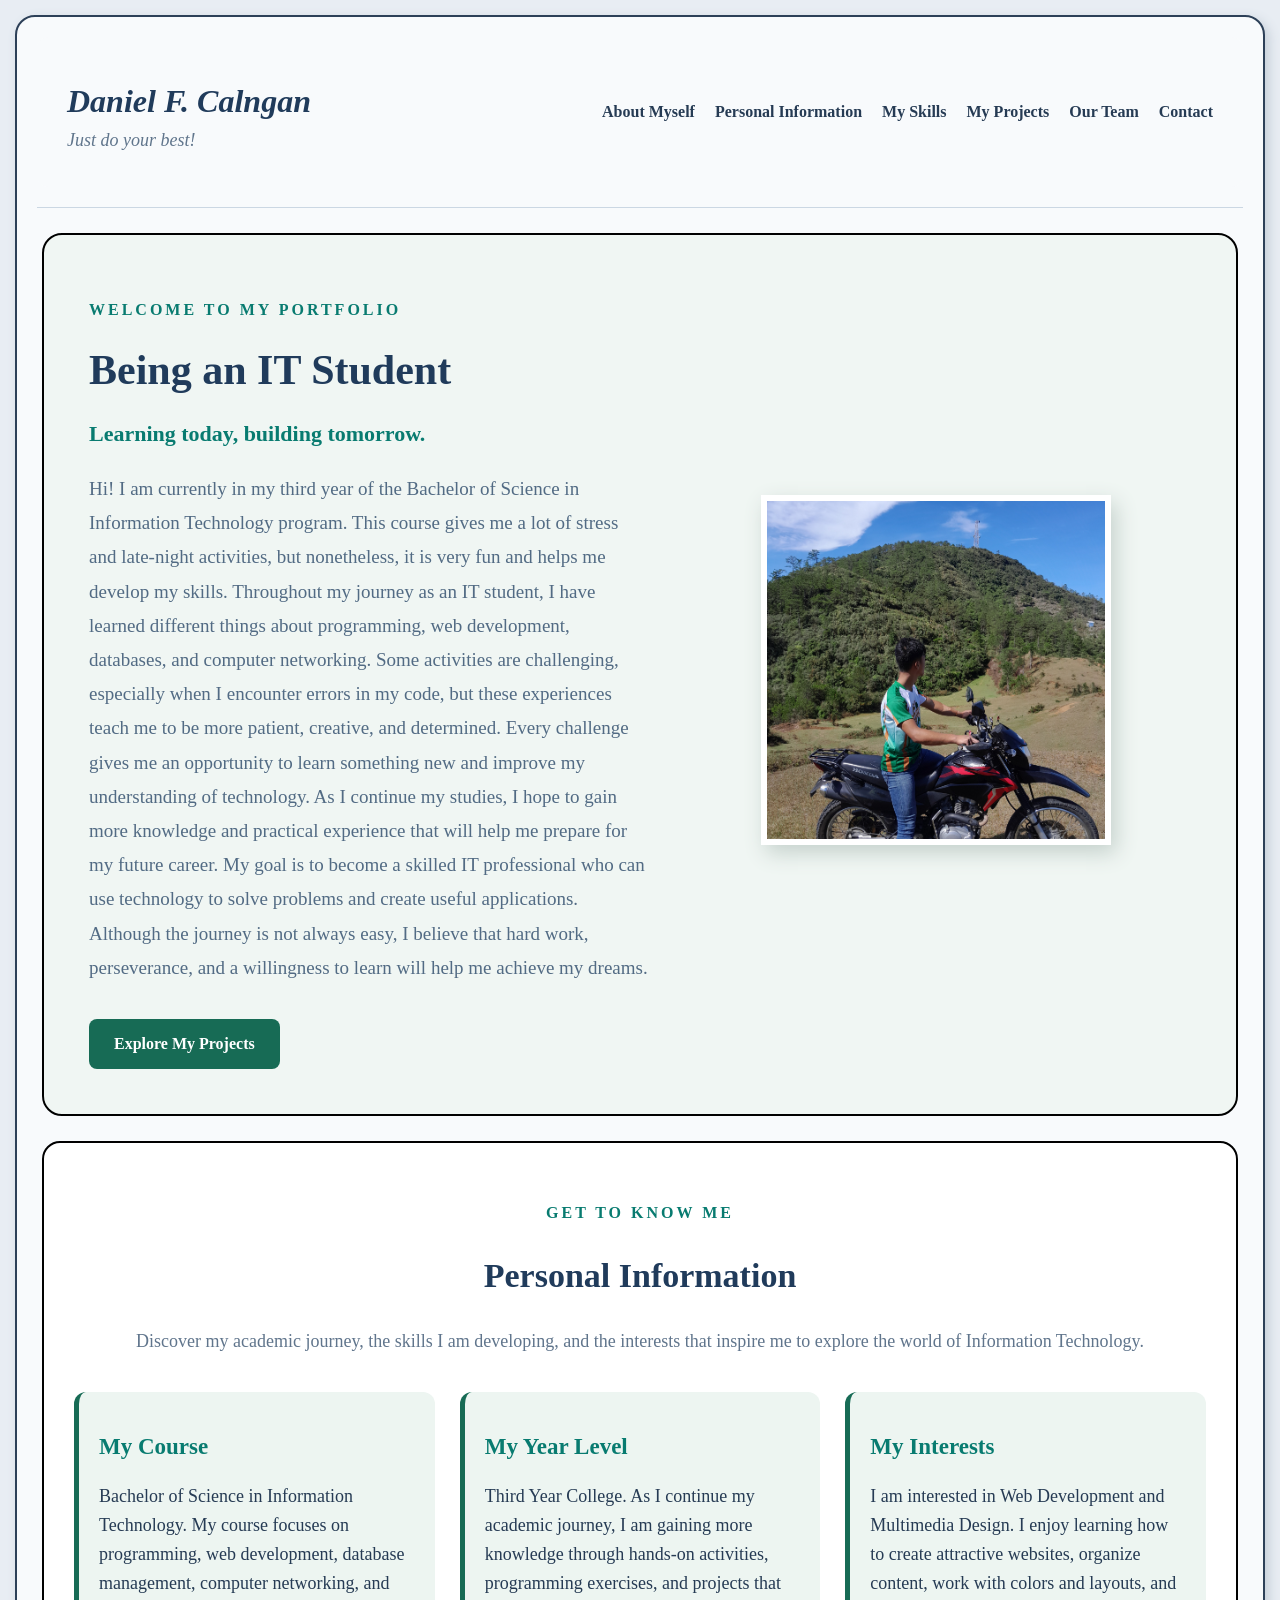
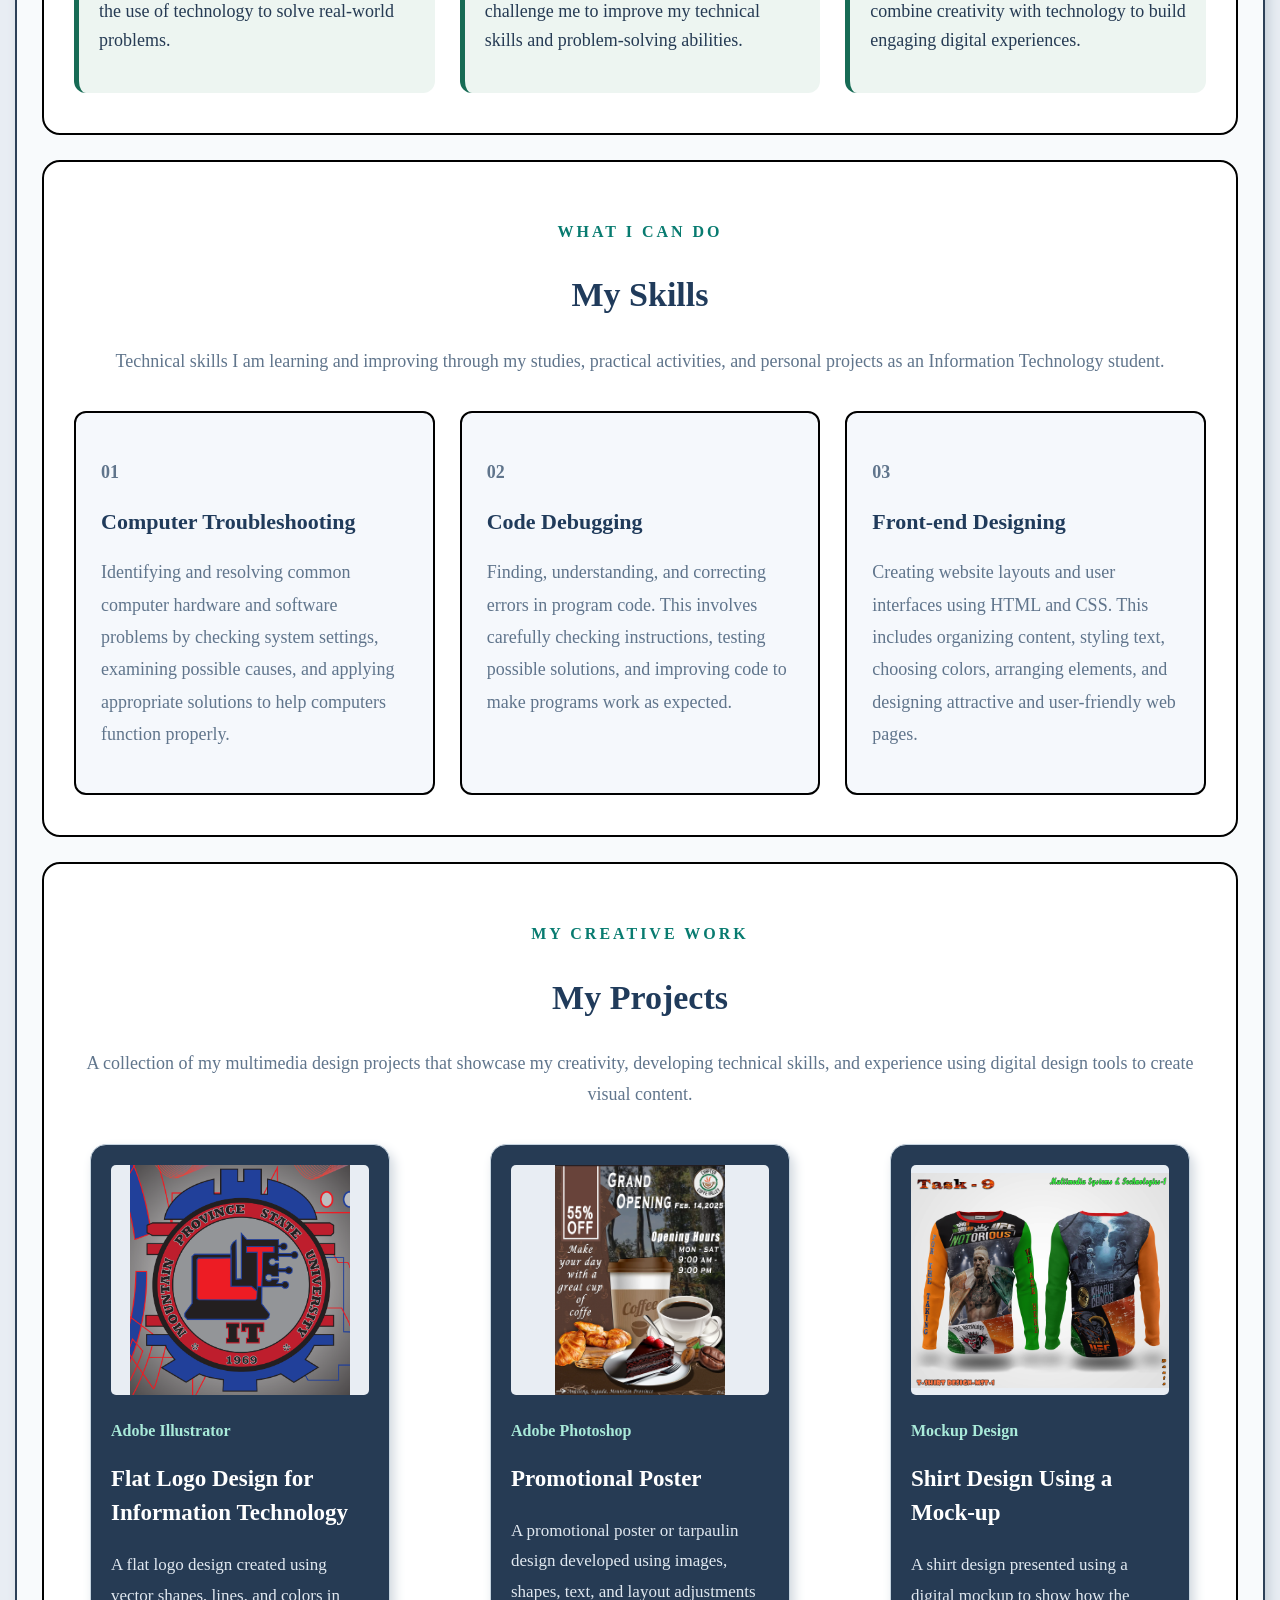
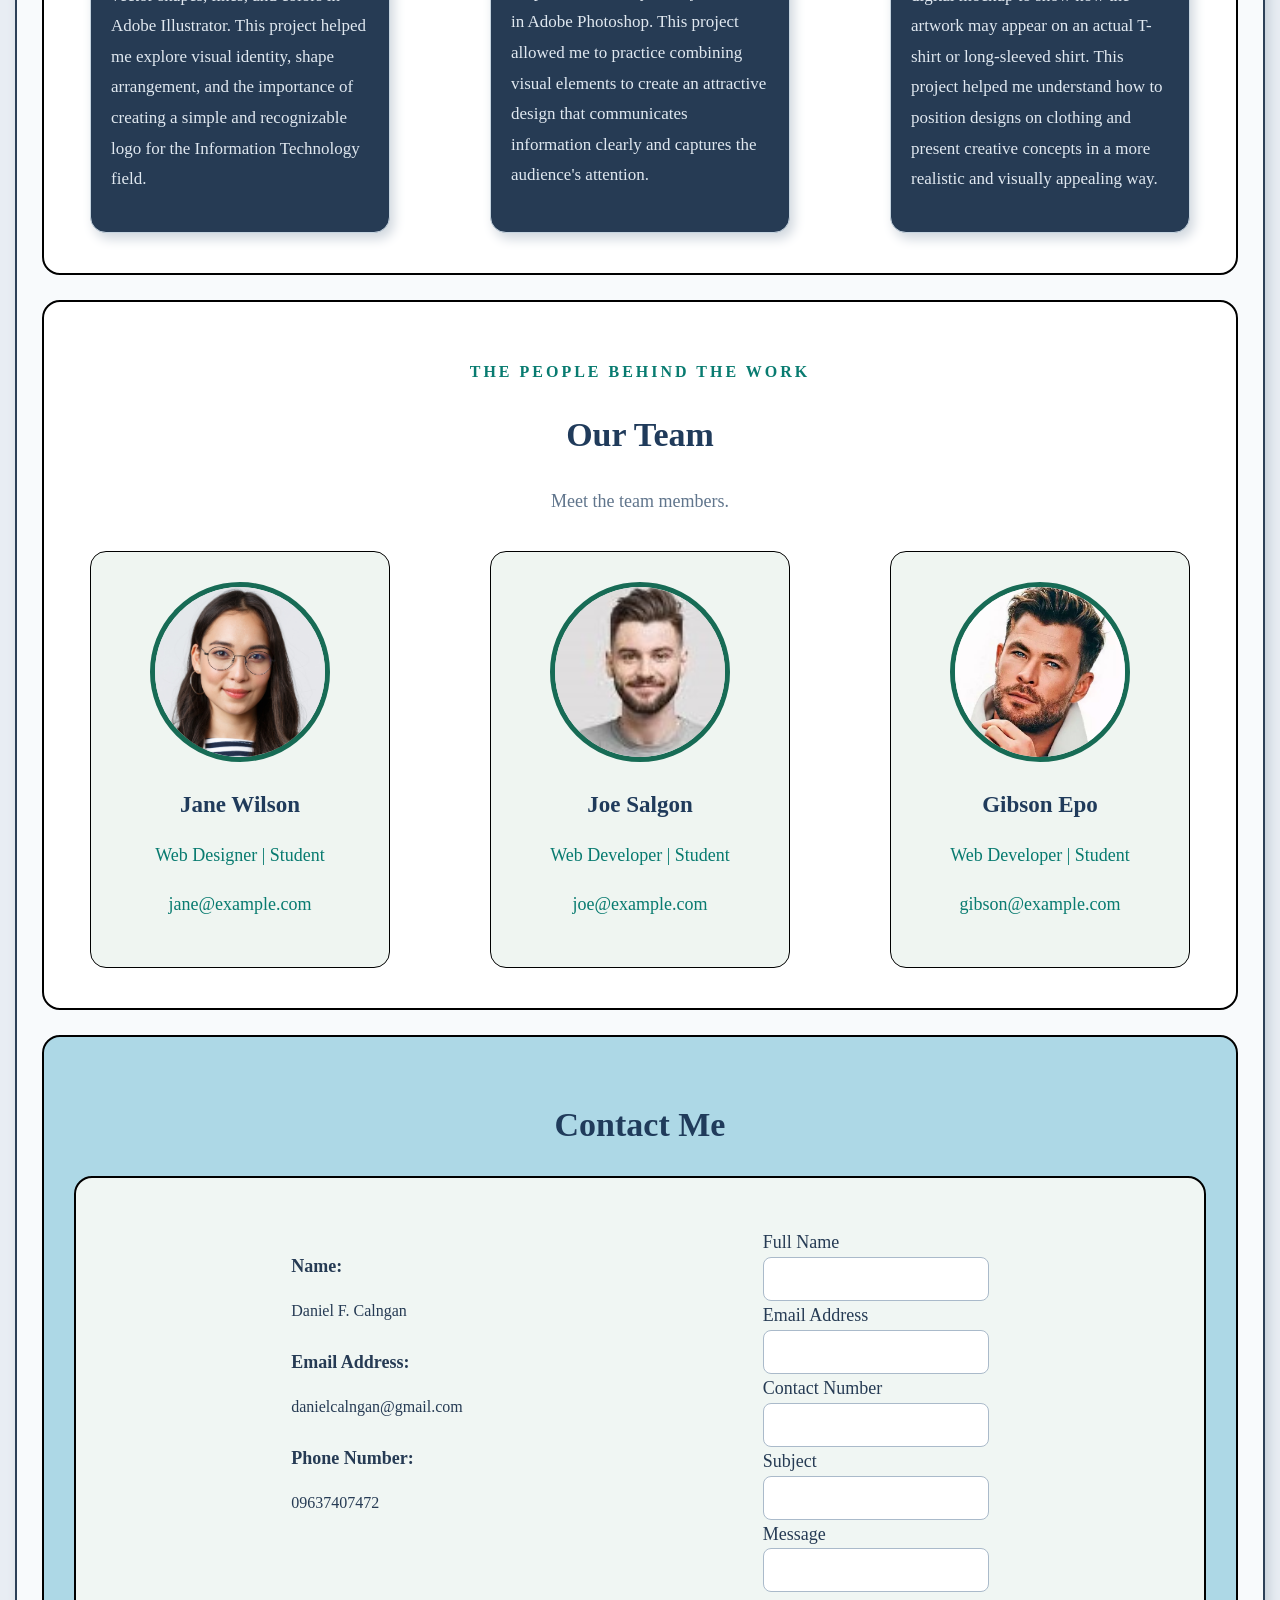
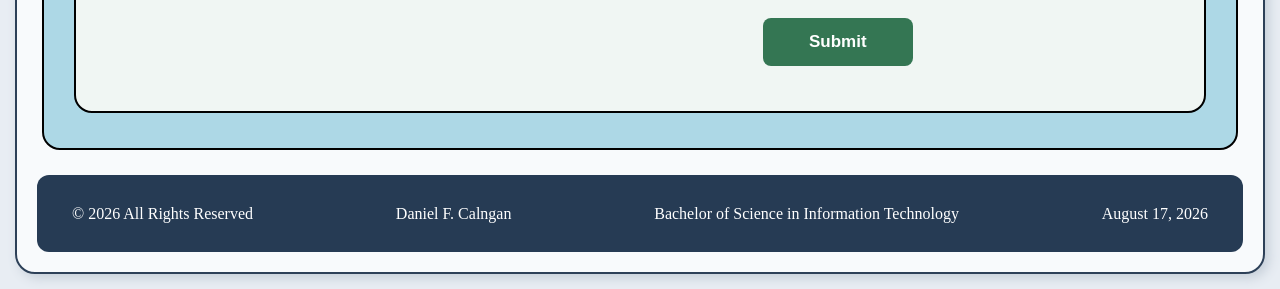
<file: index.html>
<!DOCTYPE html>
<html lang="en">

<head>

    <meta charset="UTF-8">
    <meta name="viewport" content="width=device-width, initial-scale=1.0">
    <title>Daniel's Portfolio</title>
    <link rel="stylesheet" href="css.css">
   
</head>

<body>

    <main>

        <header>

            <div>
                <h2>Daniel F. Calngan</h2>
                <h3>Just do your best!</h3>
            </div>

            <!-- navigation menu -->
            <nav>
                <ul>
                    <li><a href="#about">About Myself</a></li>
                    <li><a href="#PersonalInformation">Personal Information</a></li>
                    <li><a href="#MySkills">My Skills</a></li>
                    <li><a href="#projects">My Projects</a></li>
                    <li><a href="#myTeams">Our Team</a></li>
                    <li><a href="#ContactForm">Contact</a></li>
                </ul>
            </nav>

        </header>

        <hr>

        <!--this is about myself section -->
        <section id="about">

            <div class="about-content">

                <!-- introduction di webpage ko -->
                <div class="about-text">

                    <p class="section-label">WELCOME TO MY PORTFOLIO</p>
                    <h1>Being an IT Student</h1>
                    <h3 class="about-subtitle">Learning today, building tomorrow.</h3>
                    <p class="myself">Hi! I am currently in my third year of the Bachelor of Science in Information Technology program. This course gives me a lot of stress and late-night activities, but nonetheless, it is very fun and helps me develop my skills.

Throughout my journey as an IT student, I have learned different things about programming, web development, databases, and computer networking. Some activities are challenging, especially when I encounter errors in my code, but these experiences teach me to be more patient, creative, and determined. Every challenge gives me an opportunity to learn something new and improve my understanding of technology.

As I continue my studies, I hope to gain more knowledge and practical experience that will help me prepare for my future career. My goal is to become a skilled IT professional who can use technology to solve problems and create useful applications. Although the journey is not always easy, I believe that hard work, perseverance, and a willingness to learn will help me achieve my dreams.</p>
                    <a href="#projects" class="project-button">Explore My Projects</a>

                </div>

                <!-- my profile image -->
                <div class="about-image">

                    <img src="images/20240504_090543.jpg"alt="My profile">

                </div>

            </div>

        </section>
        
        <!-- persoanal information section -->
        
<section id="PersonalInformation">

    <p class="section-label">GET TO KNOW ME</p>

    <h1>Personal Information</h1>

    <p class="section-description">
        Discover my academic journey, the skills I am developing,
        and the interests that inspire me to explore the world
        of Information Technology.
    </p>

    <!-- personal information card -->
    <div class="information-cards">

        <!-- course card -->
        <div class="information-card">

            <h2>My Course</h2>

            <p>
                Bachelor of Science in Information Technology.
                My course focuses on programming, web development,
                database management, computer networking, and
                the use of technology to solve real-world problems.
            </p>

        </div>

        <!-- year level card -->
        <div class="information-card">

            <h2>My Year Level</h2>

            <p>
                Third Year College. As I continue my academic journey,
                I am gaining more knowledge through hands-on activities,
                programming exercises, and projects that challenge me
                to improve my technical skills and problem-solving abilities.
            </p>

        </div>

        <!-- interest card -->
        <div class="information-card">

            <h2>My Interests</h2>

            <p>
                I am interested in Web Development and Multimedia Design.
                I enjoy learning how to create attractive websites,
                organize content, work with colors and layouts, and
                combine creativity with technology to build engaging
                digital experiences.
            </p>

        </div>

    </div>

</section>


        <!-- my skill section -->
       
<section id="MySkills">

    <p class="section-label">WHAT I CAN DO</p>

    <h1>My Skills</h1>

    <p class="section-description">
        Technical skills I am learning and improving through
        my studies, practical activities, and personal projects
        as an Information Technology student.
    </p>

    <!-- skills cards -->
    <div class="skill-cards">

        <div class="skill-card">

            <p class="skill-number">01</p>

            <h2>Computer Troubleshooting</h2>

            <p>
                Identifying and resolving common computer hardware
                and software problems by checking system settings,
                examining possible causes, and applying appropriate
                solutions to help computers function properly.
            </p>

        </div>

        <div class="skill-card">

            <p class="skill-number">02</p>

            <h2>Code Debugging</h2>

            <p>
                Finding, understanding, and correcting errors in
                program code. This involves carefully checking
                instructions, testing possible solutions, and
                improving code to make programs work as expected.
            </p>

        </div>

        <div class="skill-card">

            <p class="skill-number">03</p>

            <h2>Front-end Designing</h2>

            <p>
                Creating website layouts and user interfaces using
                HTML and CSS. This includes organizing content,
                styling text, choosing colors, arranging elements,
                and designing attractive and user-friendly web pages.
            </p>

        </div>

    </div>

</section>


        <!-- my project sections -->
        
<section id="projects">

    <p class="category">MY CREATIVE WORK</p>

    <h1>My Projects</h1>

    <p class="section-description">
        A collection of my multimedia design projects that showcase
        my creativity, developing technical skills, and experience
        using digital design tools to create visual content.
    </p>

    <!-- project grid -->
    <div class="project-grid">

        <!-- FIRST PROJECT CARD -->
        <div class="project-card">

            <img src="images/Screenshot 2026-09-29 202754.png"
                 alt="Information Technology logo design">

            <h3>Adobe Illustrator</h3>

            <h2>Flat Logo Design for Information Technology</h2>

            <p>
                A flat logo design created using vector shapes,
                lines, and colors in Adobe Illustrator. This project
                helped me explore visual identity, shape arrangement,
                and the importance of creating a simple and
                recognizable logo for the Information Technology field.
            </p>

        </div>

        <!-- SECOND PROJECT CARD -->
        <div class="project-card">

            <img src="images/Promotional.png"
                 alt="Promotional poster design">

            <h3>Adobe Photoshop</h3>

            <h2>Promotional Poster</h2>

            <p>
                A promotional poster or tarpaulin design developed
                using images, shapes, text, and layout adjustments
                in Adobe Photoshop. This project allowed me to
                practice combining visual elements to create an
                attractive design that communicates information
                clearly and captures the audience's attention.
            </p>

        </div>

        <!-- THIRD PROJECT CARD -->
        <div class="project-card">

            <img src="images/ShirtDesign.png"
                 alt="Shirt mockup design">

            <h3>Mockup Design</h3>

            <h2>Shirt Design Using a Mock-up</h2>

            <p>
                A shirt design presented using a digital mockup
                to show how the artwork may appear on an actual
                T-shirt or long-sleeved shirt. This project helped
                me understand how to position designs on clothing
                and present creative concepts in a more realistic
                and visually appealing way.
            </p>

        </div>

    </div>

</section>




        <!-- our team section -->
        <section id="myTeams">

            <p class="team-subtitle">THE PEOPLE BEHIND THE WORK
            </p>
            <h1>Our Team</h1>
            <p class="section-description">Meet the team members.</p>

            <!-- team members -->
            <div class="team-grid">

                <div class="team-card">

                    <img src="images/about.jpg"alt="Jane Wilson">

                    <h2>Jane Wilson</h2>
                    <p>Web Designer | Student</p>
                    <p>jane@example.com</p>

                </div>

                <div class="team-card">

                    <img src="images/2.jpg"alt="Joe Salgon">
                    <h2>Joe Salgon</h2>
                    <p>Web Developer | Student</p>
                    <p>joe@example.com</p>

                </div>
 
                <div class="team-card">

                    <img src="images/1.jpg"alt="Gibson Epo">
                    <h2>Gibson Epo</h2>
                    <p>Web Developer | Student</p>
                    <p>gibson@example.com</p>

                </div>

            </div>

        </section>
        

        <!-- contact form section -->
        
       
<section class="Contacts" >

    <h2>Contact Me</h2>
        <div class="Contact-Section">
            <hr>

            <!-- CONTACT INFORMATION -->
            <div class="Contact-Example">

                <h4>Name:</h4>
                <p>Daniel F. Calngan</p>

                <h4>Email Address:</h4>
                <p>danielcalngan@gmail.com</p>

                <h4>Phone Number:</h4>
                <p>09637407472</p>

            </div>

            <!-- CONTACT FORM -->
            <form action="" class="Contact-Form">

                <label for="name">Full Name</label>
                <input type="text"
                    id="name"
                    name="name">
                <br>

                <label for="e-mail">Email Address</label>
                <input type="email"
                    id="e-mail"
                    name="email">
                <br>

                <label for="num">Contact Number</label>
                <input type="text"
                    id="num"
                    name="number">
                <br>

                <label for="sub">Subject</label>
                <input type="text"
                    id="sub"
                    name="subject">
                <br>

                <div class="Textarea">
                            <label for="">Message</label>
                             <input name="mess"
                                id="message"
                                rows="5"
                                cols="50"></input>
                                <br>
                        </div>
                        
                        <div class="button">
                                <br>

                        <button type="submit">Submit</button>
                </div>

            </form>
        </div>
</section>

       

        <!-- footer section -->
        <footer>

            <p>&copy; 2026 All Rights Reserved</p>
            <p>Daniel F. Calngan</p>
            <p>Bachelor of Science in Information Technology</p>
            <p>August 17, 2026</p>

        </footer>

    </main>

</body>

</html>
</file>
<file: css.css>
html {
    font-family: "Times New Roman", Times, serif;
    scroll-behavior: smooth;
}

* {
    box-sizing: border-box;
}

body {
    margin: 0;
    padding: 15px;
    background-color: #e8edf3;
    color: #26364a;
    line-height: 1.6;
}

/* main container section */
main {
    border: 2px solid #2d4058;
    border-radius: 20px;
    padding: 20px;
    background-color: #f8fafc;
    box-shadow: 4px 4px 12px #c5ced8;
}

/* header section */
header {
    display: flex;
    justify-content: space-between;
    align-items: center;
    flex-wrap: wrap;
    gap: 15px;
    padding: 15px 30px;
    background-color: #f8fafc;
    border-radius: 12px;
}

header h2 {
    color: #203b5b;
    font-size: 32px;
    font-style: italic;
    margin-bottom: 0;
}

header h3 {
    color: #60758c;
    font-size: 18px;
    font-weight: normal;
    font-style: italic;
    margin-top: 5px;
}

/* navigation menu section */
nav ul {
    display: flex;
    justify-content: center;
    flex-wrap: wrap;
    gap: 20px;
    padding: 0;
    margin: 0;
}

nav li {
    list-style: none;
}

nav a {
    color: #263b54;
    text-decoration: none;
    font-weight: bold;
    transition: 0.3s;
}

nav a:hover {
    color: #087b70;
}

hr {
    border: none;
    border-top: 1px solid #cbd7e3;
    margin: 20px 0;
}

/* general section */
section {
    margin: 25px 5px;
    padding: 35px 30px;
    background-color: white;
    border: 1px solid #d2dce7;
    border-radius: 18px;
    text-align: center;
}

h1 {
    color: #203b5b;
    font-size: 34px;
    font-weight: bold;
    line-height: 1.3;
}

h2 {
    color: #203b5b;
    font-size: 23px;
    line-height: 1.4;
}

h3 {
    line-height: 1.4;
}

p {
    line-height: 1.7;
}

.section-label {
    color: #087b70;
    font-size: 16px;
    font-weight: bold;
    letter-spacing: 3px;
}

.section-description {
    color: #60758c;
    font-size: 18px;
    margin-bottom: 35px;
}


/* about myself section */
#about {
    background-color: #f0f6f3;
    border: solid black 2px;
    border-radius: 20px;
    padding: 45px;
    text-align: left;
}

.about-content {
    display: flex;
    justify-content: space-between;
    align-items: center;
    flex-wrap: wrap;
    gap: 30px;
}

.about-text {
    flex: 1 1 300px;
}

#about h1 {
    color: #203b5b;
    font-size: 42px;
    font-style: normal;
    margin: 20px 0;
}

.about-subtitle {
    color: #087b70;
    font-size: 22px;
    font-style: normal;
}

.myself {
    color: #526b84;
    font-size: 19px;
    font-weight: normal;
    font-style: normal;
    line-height: 1.8;
}

.about-image {
    flex: 1 1 250px;
    text-align: center;
}

.about-image img {
    width: 100%;
    max-width: 350px;
    height: 350px;
    object-fit: cover;
    border: 6px solid white;
    box-shadow: 5px 8px 20px #c5d1cc;
}

.project-button {
    display: inline-block;
    margin-top: 15px;
    padding: 12px 25px;
    background-color: #176b55;
    color: white;
    text-decoration: none;
    font-weight: bold;
    border-radius: 8px;
    transition: 0.3s;
}

.project-button:hover {
    background-color: #10513f;
    transform: translateY(-4px);
    box-shadow: 0 6px 12px #9aabb9;
}



/* my personal infomation flexbox section */
#PersonalInformation {
    border: solid black 2px;
    background-color: white;
    padding: 40px 30px;
}

#PersonalInformation > h1 {
    color: #203b5b;
    font-size: 34px;
    font-style: normal;
}

.information-cards {
    display: flex;
    flex-wrap: wrap;
    gap: 25px;
    margin-top: 30px;
}

.information-card {
    flex: 1 1 250px;
    padding: 20px;
    text-align: left;
    background-color: #edf5f1;
    border-left: 5px solid #176b55;
    border-radius: 12px;
    transition: 0.3s;
}

.information-card h2 {
    color: #087b70;
    font-size: 23px;
    font-style: normal;
}

.information-card p {
    color: #263b54;
    font-size: 18px;
    line-height: 1.6;
}

.information-card:hover {
    background-color: #dcece3;
    transform: translateY(-8px);
    box-shadow: 0 10px 20px #b5c5bc;
}



/* my skills flexbox section */
#MySkills {
    border: solid black 2px;
    background-color: white;
    padding: 40px 30px;
}

#MySkills > h1 {
    color: #203b5b;
    font-size: 34px;
    font-style: normal;
}

.skill-cards {
    display: flex;
    flex-wrap: wrap;
    gap: 25px;
    margin-top: 30px;
}

.skill-card {
    flex: 1 1 250px;
    padding: 25px;
    text-align: left;
    background-color: #f5f8fc;
    border: solid black 2px;
    border-radius: 12px;
    transition: 0.3s;
}

.skill-number {
    color: #087b70;
    font-size: 18px;
    font-weight: bold;
}

.skill-card h2 {
    color: #203b5b;
    font-size: 22px;
    font-style: normal;
}

.skill-card p {
    color: #60758c;
    font-size: 18px;
    line-height: 1.8;
}

.skill-card:hover {
    background-color: #dcece3;
    transform: translateY(-8px);
    box-shadow: 0 10px 20px #b5c5bc;
}

 
/* my project grid section */
#projects {
    border: solid black 2px;
    background-color: white;
    padding: 40px 25px;
}

#projects .category {
    color: #087b70;
    font-size: 16px;
    font-weight: bold;
    letter-spacing: 3px;
}

#projects > h1 {
    color: #203b5b;
    font-size: 34px;
    font-style: normal;
}

.project-grid {
    display: grid;
    grid-template-columns: repeat(auto-fit, min(100%, 300px));
    justify-content: center;
    gap: 100px;
    margin-top: 30px;
}

.project-card {
    padding: 20px;
    text-align: left;
    background-color: #263b54;
    border: 1px solid #c5d3df;
    border-radius: 16px;
    box-shadow: 4px 6px 12px #d0d7de;
    transition: 0.3s;
}

.project-card img {
    display: block;
    width: 100%;
    height: 230px;
    object-fit: contain;
    background-color: #e8edf3;
    border: none;
    border-radius: 5px;
}

.project-card h3 {
    color: #a9ead9;
    font-size: 16px;
    font-style: normal;
    margin-top: 25px;
}

.project-card h2 {
    color: white;
    font-size: 23px;
    font-style: normal;
    line-height: 1.5;
}

.project-card p {
    color: #e0e8f0;
    font-size: 17px;
    line-height: 1.8;
}

.project-card:hover {
    background-color: #176b55;
    transform: translateY(-10px);
    box-shadow: 0 12px 25px #9aabb9;
}


/* our grid team section */
#myTeams {
    background-color: white;
    padding: 40px 25px;
    border: solid black 2px;
}

.team-subtitle {
    color: #087b70;
    font-size: 16px;
    font-weight: bold;
    letter-spacing: 3px;
}

#myTeams > h1 {
    color: #203b5b;
    font-size: 34px;
    font-style: normal;
}

.team-grid {
    display: grid;
    grid-template-columns: repeat(auto-fit, min(100%, 300px));
    justify-content: center;
    gap: 100px;
    margin-top: 30px;
}

.team-card {
    padding: 30px 20px;
    text-align: center;
    background-color: #eff5f1;
    border: solid black 1px;
    border-radius: 16px;
    transition: 0.3s;
}

.team-card img {
    width: 180px;
    height: 180px;
    max-width: 100%;
    object-fit: cover;
    border: 5px solid #176b55;
    border-radius: 50%;
}

.team-card h2 {
    color: #203b5b;
    font-size: 23px;
    font-style: normal;
}

.team-card p {
    color: #087b70;
    font-size: 18px;
}

.team-card:hover {
    background-color: #c6e5d5;
    transform: translateY(-10px);
    box-shadow: 0 12px 25px #9aabb9;
}


/* contct form section */

/* CONTACT SECTION */

.Contacts{
    border: solid black 2px;
    background-color: lightblue;
}
.Contact-Section {
    display: flex;
    flex-wrap: wrap;
    justify-content: center;
    background-color: #f0f6f3;
    padding: 45px 25px;
    border-radius: 18px;
    border: solid black 2px;
}

/* CONTACT HEADING */
.Contacts h2 {
    text-align: center;
    color: #203b5b;
    font-size: 34px;
    font-weight: bold;
}

/* CONTACT INFORMATION */
.Contact-Example {
    margin-top: 5px;
    color: #263b54;
}

.Contact-Example h4 {
    font-size: 18px;
    font-weight: bold;
    margin-bottom: 5px;
    text-align: left;
}

.Contact-Example p {
    font-size: 16px;
    margin-bottom: 20px;
    text-align: left;
}

/* CONTACT FORM */
.Contact-Form {
    margin-top: 5px;
    margin-left: 300px;
    max-width: 650px;
    text-align: left;
}

/* FORM LABELS */
.Contact-Form label {
    display: block;
    
    color: #263b54;
    font-size: 18px;
}

/* INPUT FIELDS */
.Contact-Form input {
    width: 100%;
    padding: 12px; 
    border: 1px solid #aabaca;
    border-radius: 8px;
    background-color: white;
    font-size: 16px;
}

/* MESSAGE BOX */
.Contact-Form Textarea {
    margin-top: 10px;
    height: 150px;
    border: 1px solid #aabaca;
    border-radius: 8px;
    background-color: white;
    font-size: 16px;
    font-family: Arial, sans-serif;
}

/* SUBMIT BUTTON */
.Contact-Form button {
    width: 150px;
    padding: 14px;
    background-color: #347653;
    color: white;
    border: none;
    border-radius: 8px;
    font-size: 17px;
    font-weight: bold;
    cursor: pointer;
    transition: 0.3s;
}

/* BUTTON HOVER */
.Contact-Form button:hover {
    background-color: #174d35;
    transform: scale(1.08);
    box-shadow: 0 6px 15px #9aabb9;
}


/* footer section */
footer {
    display: flex;
    justify-content: space-between;
    align-items: center;
    flex-wrap: wrap;
    gap: 15px;
    padding: 20px 30px;
    margin-top: 25px;
    background-color: #263b54;
    color: white;
    border-radius: 12px;
}

footer p {
    margin: 5px;
}
</file>
